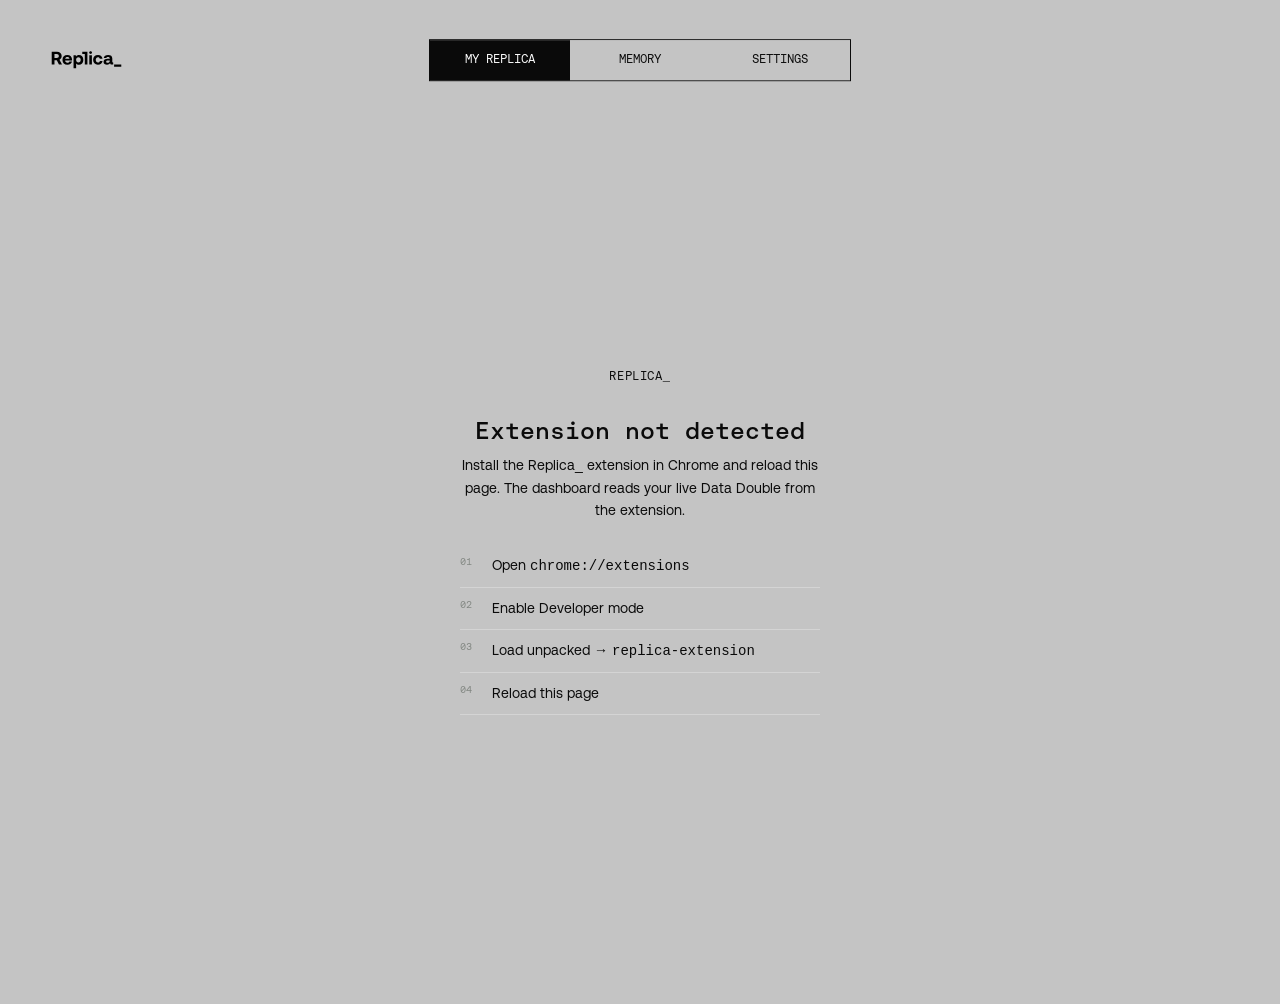
<file: replica-webapp/index.html>
<!DOCTYPE html>
<html lang="en">
<head>
<meta charset="UTF-8">
<meta name="viewport" content="width=device-width, initial-scale=1.0, viewport-fit=cover">
<title>Replica_</title>
<link rel="stylesheet" href="design-system.css">
<style>
/* ── PAGE ────────────────────────────────── */
html, body { height: 100%; }
body {
  font-family: 'Aeonik', sans-serif;
  background: var(--bg);
  color: var(--text);
  -webkit-font-smoothing: antialiased;
}

.app {
  max-width: 1440px;
  margin: 0 auto;
  min-height: 100vh;
  display: flex;
  flex-direction: column;
  position: relative;
  padding-top: var(--space-xl);
}

/* hidden until connected */
#app { display: none; flex-direction: column; flex: 1; }
#app.show { display: flex; }
#notConnected { display: none; flex-direction: column; align-items: center; justify-content: center; flex: 1; padding: 40px 24px; text-align: center; min-height: 100vh; }
#notConnected.show { display: flex; }

.screen { display: none; flex-direction: column; flex: 1; }
.screen.active { display: flex; }
.scroll {
  flex: 1;
  overflow-y: auto;
  -webkit-overflow-scrolling: touch;
  padding: 0 var(--space-2xl) var(--space-2xl);
}
.scroll::-webkit-scrollbar { display: none; }

/* ── TOP NAV (logo left in flow + tabs fixed-centered) ──────────────── */
.topnav {
  display: grid;
  grid-template-columns: 1fr auto 1fr;
  align-items: center;
  /* Bottom padding matches .app's padding-top (--space-xl) so the gap
     under the tabs equals the gap above the topnav itself. */
  padding: var(--space-md) var(--space-2xl) var(--space-xl);
}
.topnav-logo {
  justify-self: start;
  height: 24px;
  display: flex; align-items: center;
}
.topnav-logo img { height: 100%; width: auto; object-fit: contain; display: block; }
.topnav-tabs {
  position: fixed;
  /* Vertically center the tabs on the logo's center line.
     12px = half of .topnav-logo height (24px). */
  top: calc(var(--space-xl) + var(--space-md) + 12px);
  left: 50%;
  transform: translate(-50%, -50%);
  z-index: 100;
  display: flex;
  gap: 0;
  padding-left: 0;
  border: 1px solid var(--neutral-950);
}
.topnav .ds-tab {
  flex: 1 1 0;
  min-width: 140px;
  height: auto;
  padding: 12px 24px;
  margin: 0;
  border: none;
  background: var(--bg);
  color: var(--neutral-950);
  cursor: pointer;
  justify-content: center;
}
.topnav .ds-tab.is-active {
  background: var(--neutral-950);
  color: var(--color-white);
}

/* "Back" link inline button */
.back-row { padding: 8px 0 var(--space-md); }
.back-btn {
  font: var(--type-body-small);
  color: var(--text);
  display: inline-flex; align-items: center; gap: 4px;
  background: transparent; border: none; cursor: pointer; padding: 0;
}

.meta-row {
  display: grid;
  grid-template-columns: 1fr 1fr;
  font: var(--type-code-block);
  padding: 2px 0;
}
.meta-row span { color: var(--text); }

/* ── CURRENT PROFILE HERO (top of dashboard, no card) ─ */
.cp-hero {
  display: flex;
  flex-direction: column;
  gap: var(--space-sm);
  padding: var(--space-md) 0 var(--space-xl);
}
.cp-eyebrow {
  font: var(--type-sys-header);
  text-transform: uppercase;
  letter-spacing: 0.18em;
  color: var(--text);
}
.cp-sentence {
  font-family: 'Aeonik Mono', monospace;
  font-weight: 500;
  font-size: clamp(24px, 3.4vw, 44px);
  line-height: 1.25;
  letter-spacing: -0.01em;
  text-transform: uppercase;
  color: var(--text);
  /* When a vocable expands on hover, the trailing sentence text must
     reflow with it instead of overflowing the container. */
  overflow-wrap: break-word;
  word-break: break-word;
}
.cp-sentence > span { display: inline; }
.cp-sentence .cp-voc {
  cursor: pointer;
  padding: 0 4px;
  /* Let the expanded [CATEGORY: WORD] break at any point — without this,
     a long category label has no internal break opportunity and overflows
     the line at narrow widths. */
  overflow-wrap: anywhere;
  transition: background .12s, color .12s;
}
.cp-sentence .cp-voc:hover {
  background: var(--neutral-950);
  color: var(--color-white);
}
.cp-sentence .cp-voc:hover .cp-voc-word::before {
  content: attr(data-label) ": ";
}
/* Decontextualized vocable: text blinks visible/hidden (Arduino DC_BLINK_INTERVAL_MS = 800).
   Using opacity (not visibility) so the span stays clickable during the
   off-half of the cycle. */
@keyframes cp-dc-blink {
  0%, 50%      { opacity: 1; }
  50.01%, 100% { opacity: 0; }
}
.cp-sentence .cp-voc-dc {
  animation: cp-dc-blink 1.6s steps(1, end) infinite;
}

@media (max-width: 640px) {
  .cp-hero { padding: var(--space-sm) 0 var(--space-lg); }
  .cp-sentence {
    font-size: clamp(18px, 5.5vw, 26px);
    line-height: 1.3;
  }
}

/* ── DEVICE CARD (sidebar of dashboard) ───── */
.device-card {
  background: var(--surface);
  border-radius: var(--radius-sm);
  padding: var(--space-lg);
  display: flex;
  flex-direction: column;
  gap: var(--space-md);
  min-width: 0;
}
.device-head {
  display: flex;
  align-items: center;
  justify-content: space-between;
  gap: var(--space-md);
}
.device-head .eyebrow {
  font: var(--type-sys-header);
  text-transform: uppercase;
  color: var(--text);
}
.device-icon {
  width: 32px;
  height: 32px;
  flex-shrink: 0;
  display: flex;
  align-items: center;
  justify-content: center;
}
.device-icon img { width: 100%; height: 100%; object-fit: contain; display: block; }
.device-info {
  display: flex;
  flex-direction: column;
  flex: 1;
  min-width: 0;
}
.device-card .p-row { flex: 1; }

/* ── MAIN GRID (dashboard) ────────────────── */
/* Stacked layout at all widths: replica device card full-width on top,
   category grid below — same vertical structure as the tablet view. */
.dash-grid {
  display: grid;
  grid-template-columns: minmax(0, 1fr) minmax(260px, 360px);
  gap: var(--space-md);
  align-items: stretch;
}
@media (max-width: 960px) {
  .dash-grid { grid-template-columns: 1fr; }
}
.cat-grid {
  display: flex;
  flex-direction: column;
  min-width: 0;
  container-type: inline-size;
}

/* ── CATEGORY ROWS (single-card list) ──────── */
.cat-card {
  background: transparent;
  border-radius: 0;
  padding: var(--space-md) 0;
  border-top: 1px solid var(--border);
  cursor: default;
  display: grid;
  grid-template-columns: minmax(0, 1.4fr) minmax(0, 1fr) 150px 60px 60px 80px 60px 70px;
  gap: var(--space-md);
  align-items: center;
}
.cat-card:first-child { border-top: none; padding-top: 0; }
.cat-card:last-child { padding-bottom: 0; }
.cat-card.nil .cat-title { color: var(--text-mid); }
.cat-card.nil .cat-sum  { color: var(--text-mid); }

/* Column header row */
.cat-card.cat-header {
  padding-bottom: var(--space-sm);
}
.cat-card.cat-header .cat-col {
  font: var(--type-sys-meta);
  text-transform: uppercase;
  letter-spacing: 0.18em;
  color: var(--text-mid);
}

/* Per-column tweaks */
.cat-col { min-width: 0; }
.cat-col-w, .cat-col-a, .cat-col-p, .cat-col-n, .cat-col-dc {
  font: var(--type-code-block);
  color: var(--text);
}
.cat-col-dc .cat-dc-count {
  margin-top: 0;
  align-self: auto;
}

/* Progressive column hiding as the card narrows.
   Container queries respond to .cat-grid's actual width, which jumps when
   the dash-grid stacks at viewport ≤960px. */
@container (max-width: 900px) {
  .cat-card {
    grid-template-columns: minmax(0, 1.4fr) minmax(0, 1fr) 150px 60px 60px 60px;
  }
  .cat-col-p, .cat-col-dc { display: none; }
}
@container (max-width: 700px) {
  .cat-card {
    grid-template-columns: minmax(0, 1.4fr) minmax(0, 1fr) 150px 60px 60px;
  }
  .cat-col-n { display: none; }
}
@container (max-width: 540px) {
  .cat-card {
    grid-template-columns: minmax(0, 1.4fr) minmax(0, 1fr) 150px;
    gap: var(--space-sm);
  }
  .cat-col-w, .cat-col-a { display: none; }
}
@container (max-width: 380px) {
  .cat-card {
    grid-template-columns: minmax(0, 1fr) auto;
    column-gap: var(--space-sm);
    row-gap: var(--space-xs);
    align-items: start;
  }
  .cat-card .cat-col-name   { grid-column: 1; grid-row: 1; }
  .cat-card .cat-col-value  { grid-column: 1; grid-row: 2; }
  .cat-card .cat-col-status { grid-column: 2; grid-row: 1 / span 2; align-self: center; }
  .cat-card.cat-header { display: none; }
}

.cat-head {
  display: flex;
  flex-direction: column;
  align-items: flex-start;
  gap: var(--space-sm);
}
.cat-head .cat-status { align-self: flex-start; }
.cat-eyebrow {
  font: var(--type-sys-header);
  text-transform: uppercase;
  color: var(--text);
}
.cat-status {
  font: var(--type-sys-header);
  text-transform: uppercase;
  padding: 2px 12px;
  background: var(--neutral-950);
  color: var(--text-inverse);
}
.cat-status.dc { background: var(--accent-decontext); color: #fff; }
.cat-status.amp { background: var(--accent-amplify); color: var(--neutral-950); }
.cat-status.poi { background: var(--accent-poison); color: #fff; }
.cat-status.inactive { background: transparent; color: var(--neutral-700); border: 1px solid var(--neutral-700); padding: 1px 11px; }

.cat-title {
  font: var(--type-sys-header);
  text-transform: uppercase;
  color: var(--text);
}
.cat-head .cat-eyebrow {
  font: var(--type-h1);
  letter-spacing: -0.03125em;
  text-transform: uppercase;
}

.cat-sum {
  font: var(--type-body-small);
  color: var(--text);
  line-height: 1.5;
}

.cat-pills {
  display: flex;
  flex-wrap: wrap;
  gap: 6px;
}
.cat-pill {
  font: var(--type-sys-meta);
  font-size: 9px;
  text-transform: uppercase;
  letter-spacing: 0.18em;
  padding: 4px 7px;
  border: 1px solid var(--neutral-700);
  color: var(--neutral-700);
  background: transparent;
  white-space: nowrap;
}

.cat-foot {
  display: flex;
  justify-content: space-between;
  align-items: center;
  font: var(--type-sys-header);
  text-transform: uppercase;
  color: var(--text);
  margin-top: auto;
}
.cat-dc-count {
  display: inline-flex;
  align-self: flex-start;
  font: var(--type-sys-header);
  text-transform: uppercase;
  color: var(--color-white);
  background: var(--accent-decontext);
  padding: 2px 10px;
  margin-top: var(--space-xs);
}

/* ── EVENT PANEL ─────────────────────────── */
.ev-panel {
  background: var(--surface);
  border-radius: var(--radius-sm);
  padding: var(--space-lg);
  margin-top: var(--space-md);
}
.ev-eyebrow {
  font: var(--type-sys-header);
  text-transform: uppercase;
  margin-bottom: var(--space-md);
}
.ev-title {
  font: var(--type-h1);
  letter-spacing: -0.03125em;
  margin-bottom: var(--space-lg);
}
.chart {
  display: flex;
  align-items: flex-end;
  gap: 8px;
  height: 110px;
  margin-bottom: 8px;
  padding: 0 4px;
}
.bar {
  flex: 1;
  min-width: 10px;
  min-height: 4px;
  border-radius: 0;
  background: var(--text-mid);
  opacity: 0.45;
  display: flex;
  flex-direction: column-reverse; /* primo figlio = base, stack verso l'alto */
}
.bar.has-data { background: transparent; opacity: 1; }
.bar-seg { width: 100%; min-height: 2px; }
.bar-seg.poi { background: var(--accent-poison); }
.bar-seg.amp { background: var(--accent-amplify); }
.bar-seg.dc  { background: var(--accent-decontext); }

.hrs { display: flex; gap: 6px; margin-bottom: var(--space-md); }
.hr  { flex: 1; text-align: center; font: var(--type-sys-meta); color: var(--text-mid); text-transform: uppercase; letter-spacing: 0.10em; }

.leg { display: flex; gap: var(--space-lg); margin-bottom: var(--space-md); flex-wrap: wrap; }
.leg-i { display: flex; align-items: center; gap: 6px; font: var(--type-body-small); color: var(--text); }
.leg-dot { width: 10px; height: 10px; border-radius: 50%; }

/* Event log row */
.ev {
  display: grid;
  grid-template-columns: 160px 60px 1fr 80px;
  align-items: center;
  gap: var(--space-md);
  padding: var(--space-md) 0;
  border-top: 1px solid var(--border);
}
.ev:first-of-type { border-top: none; }
.ev-type {
  font: var(--type-code-block);
  font-weight: 700;
  text-transform: uppercase;
  letter-spacing: 0.02em;
  justify-self: start;
}
.ev-type.poi,
.ev-type.amp,
.ev-type.dc { color: var(--neutral-950); }
.ev-int {
  display: inline-flex;
  align-items: center;
  font: var(--type-sys-header);
  text-transform: uppercase;
  padding: 2px 9px;
  justify-self: start;
}
.ev-int.poi { background: var(--accent-poison);    color: var(--color-white); }
.ev-int.amp { background: var(--accent-amplify);   color: var(--neutral-950); }
.ev-int.dc  { background: var(--accent-decontext); color: var(--color-white); }
.ev-desc { font: var(--type-body-small); color: var(--text); }
.ev-time {
  text-align: right;
  font: var(--type-code-block);
  color: var(--text);
}
.ev-empty {
  font: var(--type-body-small);
  color: var(--text-mid);
  padding: var(--space-md) 0;
  text-align: center;
}

/* ── DETAIL SCREEN ───────────────────────── */
.detail-grid {
  display: grid;
  grid-template-columns: minmax(0, 664px) minmax(0, 664px);
  gap: var(--space-md);
}
@media (max-width: 1100px) {
  .detail-grid { grid-template-columns: 1fr; }
}
.detail-left  { display: flex; flex-direction: column; gap: var(--space-md); }
.detail-right { background: var(--surface); border-radius: var(--radius-sm); padding: var(--space-lg); }

.detail-eyebrow {
  font: var(--type-sys-header);
  text-transform: uppercase;
  margin-bottom: var(--space-md);
}
.detail-title {
  font: var(--type-h1);
  letter-spacing: -0.03125em;
}
.detail-summary {
  font: var(--type-body-small);
  margin-top: var(--space-xs);
}

/* Decontext info card */
.dc-card {
  background: var(--decontext-bg);
  border: 1px solid var(--accent-decontext);
  border-radius: var(--radius-sm);
  padding: var(--space-lg);
}
.dc-card .dc-title {
  font: var(--type-sys-header);
  text-transform: uppercase;
  color: var(--accent-decontext);
  margin-bottom: var(--space-xs);
}
.dc-card .dc-body {
  font: var(--type-body-small);
  color: var(--text);
}

/* Metrics block */
.metrics .metric-row {
  display: grid;
  grid-template-columns: 120px 1fr auto;
  gap: var(--space-md);
  padding: var(--space-md) 0;
  border-top: 1px solid var(--border);
  align-items: flex-start;
}
.metrics .metric-row:first-of-type { border-top: none; }
.metric-key {
  font: var(--type-code-block);
  font-weight: 500;
  color: var(--text);
}
.metric-desc {
  font: var(--type-body-small);
  color: var(--text);
}
.metric-val {
  font: var(--type-code-block);
  color: var(--text);
  text-align: right;
}

/* Signal entries on the right */
.signal-eyebrow {
  font: var(--type-sys-header);
  text-transform: uppercase;
  margin-bottom: var(--space-md);
}
.signal-row {
  display: grid;
  grid-template-columns: 160px 1fr 60px;
  gap: var(--space-md);
  padding: var(--space-md) 0;
  border-top: 1px solid var(--border);
}
.signal-row:first-of-type { border-top: none; }
.signal-tag {
  font: var(--type-sys-header);
  text-transform: uppercase;
  color: var(--text);
  justify-self: start;
}
.signal-tag.is-poi,
.signal-tag.is-amp,
.signal-tag.is-dc {
  display: inline-flex;
  align-items: center;
  height: 20px;
  padding: 0 12px;
}
.signal-tag.is-poi { background: var(--accent-poison);    color: var(--color-white); }
.signal-tag.is-amp { background: var(--accent-amplify);   color: var(--neutral-950); }
.signal-tag.is-dc  { background: var(--accent-decontext); color: var(--color-white); }
.signal-desc { font: var(--type-body-small); color: var(--text); min-width: 0; overflow: hidden; text-overflow: ellipsis; white-space: nowrap; }
.signal-time { font: var(--type-sys-meta); color: var(--text-mid); text-align: right; }

/* ── MEMORY / PROFILE (legacy panes) ─────── */
.body-desc { padding: 0 0 var(--space-md); font: var(--type-body-small); color: var(--text); }
.toggle {
  margin-bottom: var(--space-md);
  background: var(--neutral-950);
  display: inline-flex;
  padding: 4px;
  gap: 4px;
}
.tog {
  padding: 8px 18px;
  font: var(--type-sys-header);
  text-transform: uppercase;
  color: var(--text-mid);
  background: transparent;
  border: none;
  cursor: pointer;
}
.tog.on { background: var(--color-white); color: var(--text); }

.mem-card {
  background: var(--surface);
  border-radius: var(--radius-sm);
  padding: var(--space-lg);
  margin-bottom: var(--space-md);
}
.mem-nav { display: flex; justify-content: space-between; align-items: center; margin-bottom: var(--space-md); }
.mem-date { font: var(--type-code-block); }
.nav-btns { display: flex; gap: 8px; }
.nav-btn {
  width: 32px; height: 32px;
  background: var(--surface);
  color: var(--text);
  border: 1px solid var(--border);
  cursor: pointer;
  font: var(--type-code-block);
  transition: background .12s, color .12s;
}
.nav-btn:hover:not(:disabled) { background: var(--neutral-950); color: var(--color-white); border-color: var(--neutral-950); }
.nav-btn:disabled { opacity: .3; cursor: default; }
.dot-row { display: flex; gap: 16px; margin-bottom: var(--space-md); flex-wrap: wrap; }
.mem-sent { font: var(--type-code-block); text-transform: uppercase; line-height: 1.85; }
.mem-empty {
  font: var(--type-body-small);
  color: var(--text-mid);
  padding: var(--space-md) 0;
  text-align: center;
}

/* ── Memory hero heading ────────────────────── */
.mem-hero {
  font: var(--type-h1);
  letter-spacing: -0.03125em;
  color: var(--text);
  padding: var(--space-md) 0 var(--space-xl);
}

/* ── Save snapshot action row ───────────────── */
.mem-save {
  display: flex;
  justify-content: flex-end;
  margin-bottom: var(--space-xs);
}
/* Inline save button next to TODAY in the week-nav */
.mem-week-nav .mem-save-btn {
  padding: 6px 14px;
}
.mem-save-btn {
  flex-shrink: 0;
  background: var(--neutral-950);
  color: var(--color-white);
  border: none;
  padding: 12px 18px;
  font: var(--type-sys-header);
  text-transform: uppercase;
  cursor: pointer;
  transition: background .15s;
}
.mem-save-btn:hover { background: var(--neutral-700); }
.mem-save-btn:disabled { opacity: 0.4; cursor: default; }
.mem-save-status {
  font: var(--type-sys-meta);
  text-transform: uppercase;
  color: var(--text-mid);
  letter-spacing: 0.18em;
  min-height: 14px;
  padding: 0 var(--space-md) var(--space-md);
}
.mem-save-status.ok { color: var(--color-success); }

/* ── Week picker (calendar) ─────────────────── */
.mem-week-picker {
  background: transparent;
  border-radius: 0;
  padding: 0;
  margin-bottom: var(--space-md);
}
.mem-week-nav {
  display: flex;
  align-items: center;
  gap: var(--space-sm);
  margin-bottom: var(--space-md);
}
.mem-week-label {
  flex: 1;
  font: var(--type-code-block);
  color: var(--text);
}
.mem-week-today {
  background: transparent;
  border: 1px solid var(--neutral-700);
  color: var(--neutral-700);
  padding: 6px 12px;
  font: var(--type-sys-header);
  text-transform: uppercase;
  cursor: pointer;
}
.mem-week-today:hover { background: var(--neutral-700); color: var(--surface); }
.mem-week-days {
  display: grid;
  grid-template-columns: repeat(7, 1fr);
  gap: 6px;
}
.mem-day {
  display: flex;
  flex-direction: column;
  align-items: center;
  justify-content: center;
  gap: 4px;
  padding: var(--space-sm) 4px;
  background: var(--surface);
  border: 1px solid var(--border);
  cursor: pointer;
  color: var(--text);
  transition: background .15s, border-color .15s, color .15s;
}
.mem-day:hover { border-color: var(--neutral-700); }
.mem-day.has-snap { border-color: var(--neutral-950); }
.mem-day.is-today { background: var(--color-white); border-color: var(--neutral-950); }
.mem-day.is-selected { background: var(--neutral-950); color: var(--color-white); border-color: var(--neutral-950); }
.mem-day.is-future { opacity: 0.35; cursor: default; pointer-events: none; }
.mem-day-dow {
  font: var(--type-sys-meta);
  text-transform: uppercase;
  letter-spacing: 0.18em;
}
.mem-day-num {
  font: var(--type-h3);
  letter-spacing: -0.02em;
}

.wk-entry {
  display: flex;
  gap: var(--space-md);
  background: var(--surface);
  border-radius: var(--radius-sm);
  padding: var(--space-lg);
  margin-bottom: var(--space-md);
}
.wk-day-n { font: var(--type-h1); letter-spacing: -0.03125em; }
.wk-day-m { font: var(--type-sys-meta); text-transform: uppercase; color: var(--text-mid); margin-top: 4px; }
.wk-right { flex: 1; display: flex; flex-direction: column; gap: var(--space-sm); }
.wk-sent  { font: var(--type-code-block); text-transform: uppercase; }
.wk-dots  { display: flex; gap: var(--space-md); flex-wrap: wrap; }
.wk-del {
  align-self: flex-start;
  flex-shrink: 0;
  width: 28px; height: 28px;
  display: flex; align-items: center; justify-content: center;
  font-family: 'Aeonik Mono', monospace;
  font-size: 18px; line-height: 1;
  background: var(--neutral-950);
  color: var(--color-white);
  border: none;
  border-radius: 0;
  cursor: pointer;
  transition: background .15s;
}
.wk-del:hover { background: var(--color-error); }

.prof-stack {
  display: grid;
  grid-template-columns: repeat(2, 1fr);
  align-items: start;
  gap: var(--space-md);
}
.prof-col { display: flex; flex-direction: column; gap: var(--space-md); }
@media (max-width: 720px) { .prof-stack { grid-template-columns: 1fr; } }

/* Profile: EDIT PROFILE sits at the bottom of the Personal Information card */
#scr-profile .ds-card { display: flex; flex-direction: column; }
#scr-profile #btnEditProfile {
  margin-top: auto;
  align-self: stretch;
  text-align: center;
}
/* Static (non-interactive) variant of mem-save-btn — identical visuals */
.mem-save-btn.p-btn-static {
  pointer-events: none;
  cursor: default;
}
.card-head {
  display: flex; align-items: center; justify-content: space-between;
  gap: var(--space-md);
  margin-bottom: var(--space-md);
}
.p-edit {
  font: var(--type-code-block);
  text-align: right;
  background: transparent;
  border: 1px solid var(--neutral-950);
  padding: 4px 8px;
  width: 50%;
  color: var(--text);
  outline: none;
}
.p-edit:focus { border-color: var(--color-info); }

.p-row {
  display: flex;
  justify-content: space-between;
  align-items: center;
  padding: var(--space-sm) 0;
  border-top: 1px solid var(--border);
}
.p-row:first-of-type { border-top: none; padding-top: 0; }
.p-row:last-of-type { padding-bottom: 0; }
.p-k { font: var(--type-body-base); }
.p-v { font: var(--type-code-block); color: var(--text-mid); }

/* Pref controls — toggle switch + time input */
.pref-right { display: inline-flex; align-items: center; gap: var(--space-sm); }
.switch {
  position: relative;
  display: inline-block;
  width: 36px; height: 20px;
  flex-shrink: 0;
}
.switch input { opacity: 0; width: 0; height: 0; }
.switch .slider {
  position: absolute; inset: 0; cursor: pointer;
  background: var(--border);
  border-radius: 0;
  transition: background .18s;
}
.switch .slider::before {
  content: '';
  position: absolute; left: 2px; top: 2px;
  width: 16px; height: 16px;
  background: var(--color-white);
  border-radius: 0;
  transition: transform .18s;
}
.switch input:checked + .slider { background: var(--neutral-950); }
.switch input:checked + .slider::before { transform: translateX(16px); }
.p-time {
  font: var(--type-code-block);
  color: var(--text);
  background: transparent;
  border: 1px solid var(--neutral-950);
  padding: 4px 8px;
  cursor: pointer;
}
.p-time:focus { outline: none; border-color: var(--color-info); }
.p-time:disabled { opacity: 0.4; cursor: not-allowed; }

.leg-row {
  display: flex;
  gap: 12px;
  padding: var(--space-sm) 0;
  border-bottom: 1px solid var(--border);
  align-items: flex-start;
}
.leg-row:last-child { border-bottom: none; }
.leg-cname { font: var(--type-sys-header); text-transform: uppercase; min-width: 130px; flex-shrink: 0; }
.leg-cdesc { font: var(--type-body-small); color: var(--text); }

/* Danger-zone card: same ds-card shell + red accent border + red title/buttons */
.ds-card.dz { background: var(--surface); border: 1px solid var(--color-error); }
.dz-t { font: var(--type-sys-header); text-transform: uppercase; color: var(--color-error); margin-bottom: var(--space-md); }
.dz-row {
  display: flex;
  justify-content: space-between;
  align-items: center;
  padding: var(--space-sm) 0;
  border-top: 1px solid var(--border);
}
.dz-row:first-of-type { border-top: none; padding-top: 0; }
.dz-row:last-of-type { padding-bottom: 0; }
.dz-l { font: var(--type-body-base); }
.dz-btn {
  font: var(--type-sys-header);
  text-transform: uppercase;
  padding: 6px 14px;
  background: var(--color-error);
  border: none;
  color: var(--color-white);
  cursor: pointer;
  transition: background .15s;
}
.dz-btn:hover { background: #8A1414; }

/* info icon → modal */
.info-i {
  display: inline-flex; align-items: center; justify-content: center;
  width: 14px; height: 14px; border-radius: 0;
  background: transparent; color: var(--neutral-950);
  border: 1px solid var(--neutral-950);
  font: var(--type-sys-meta-sm); font-weight: 700;
  cursor: pointer; margin-left: 4px; vertical-align: middle;
}
.modal-ov {
  position: fixed; inset: 0; background: rgba(10,10,10,.4);
  display: none; align-items: center; justify-content: center;
  z-index: 1000; padding: 24px;
}
.modal-ov.on { display: flex; }
.modal {
  background: var(--surface);
  border-radius: var(--radius-sm);
  padding: var(--space-lg);
  max-width: 380px; width: 100%;
}
.modal-t { font: var(--type-h3); margin-bottom: var(--space-sm); }
.modal-b { font: var(--type-body-small); color: var(--text); margin-bottom: var(--space-lg); }
.modal-x {
  width: 100%; padding: 12px;
  background: var(--neutral-950); color: #fff;
  font: var(--type-sys-header);
  text-transform: uppercase;
  cursor: pointer;
}
.modal-actions { display: flex; gap: var(--space-sm); }
.modal-actions .modal-x { flex: 1; width: auto; }
.modal-cancel {
  flex: 1; padding: 12px;
  background: transparent; color: var(--neutral-950);
  border: 1px solid var(--neutral-950);
  font: var(--type-sys-header);
  text-transform: uppercase;
  cursor: pointer;
}
.modal-danger { background: var(--color-error); }
.modal-danger:hover { background: #8A1414; }

/* ── NOT CONNECTED ───────────────────────── */
.nc-logo { font: var(--type-sys-header); text-transform: uppercase; letter-spacing: 0.05em; margin-bottom: var(--space-xl); }
.nc-h { font: var(--type-h2); margin-bottom: var(--space-xs); }
.nc-p { font: var(--type-body-small); color: var(--text); line-height: 1.6; margin-bottom: var(--space-lg); max-width: 360px; }
.nc-steps { list-style: none; width: 100%; max-width: 360px; margin-bottom: var(--space-lg); }
.nc-steps li { font: var(--type-body-small); color: var(--text); padding: 10px 0; border-bottom: 1px solid var(--border); display: flex; gap: 14px; text-align: left; }
.nc-n { font: var(--type-sys-meta); color: var(--text-mid); min-width: 18px; }

/* sbar text under top nav */
.sbar { font: var(--type-sys-meta); text-transform: uppercase; color: var(--text-mid); padding: 0 0 var(--space-xs); }

.section-eyebrow {
  font: var(--type-sys-header);
  text-transform: uppercase;
  color: var(--text);
  padding: var(--space-md) 0 var(--space-sm);
}

/* ── MOBILE (≤ 640px) ──────────────────────────────── */
@media (max-width: 640px) {
  /* Page chrome — tighter spacing, leave room for the bottom tab-bar */
  .app { padding-top: var(--space-md); }
  .scroll { padding: 0 var(--space-md) 88px; }
  .topnav { padding: var(--space-sm) var(--space-md) var(--space-md); }

  /* Tabs → fixed full-width bar at the bottom */
  .topnav-tabs {
    top: auto;
    left: 0;
    right: 0;
    bottom: 0;
    transform: none;
    background: var(--bg);
    border: none;
    border-top: 1px solid var(--neutral-950);
    z-index: 100;
  }
  .topnav .ds-tab {
    flex: 1 1 0;
    min-width: 0;
    padding: 14px 8px;
  }

  /* Memory: allow the week-nav controls to wrap on narrow screens */
  .mem-week-nav { flex-wrap: wrap; }
  .mem-week-picker { padding: 0; }
  .mem-week-days { gap: 4px; }
  .mem-day { padding: var(--space-xs) 2px; }

  /* Event log: type/int/time on row 1, description spans row 2 */
  .ev {
    grid-template-columns: auto auto 1fr;
    grid-template-areas: "type int time" "desc desc desc";
    gap: var(--space-xs) var(--space-md);
  }
  .ev-type { grid-area: type; }
  .ev-int  { grid-area: int; }
  .ev-time { grid-area: time; text-align: right; }
  .ev-desc { grid-area: desc; }

  /* Profile / danger-zone rows wrap on narrow screens */
  .p-row, .dz-row { flex-wrap: wrap; gap: var(--space-xs); }

  /* Bar chart fits the viewport on mobile */
  .chart { gap: 3px; padding: 0; }
  .chart .bar { min-width: 0; }
  .hrs { gap: 3px; }
  .hr  { font-size: 9px; letter-spacing: 0.05em; }

  /* Profile: EDIT PROFILE button stretches full-width on mobile */
  #scr-profile #btnEditProfile { width: 100%; }
}
</style>
</head>
<body>
<div class="app">

  <!-- TOP NAV (logo left + centered tabs) -->
  <div class="topnav" id="topnav">
    <div class="topnav-logo"><img src="img/logo.svg" alt="Replica_"></div>
    <nav class="topnav-tabs">
      <button class="ds-tab is-active" id="nv-device"  onclick="switchTab('device')">MY REPLICA</button>
      <button class="ds-tab"            id="nv-memory"  onclick="switchTab('memory')">MEMORY</button>
      <button class="ds-tab"            id="nv-profile" onclick="switchTab('profile')">SETTINGS</button>
    </nav>
  </div>

  <!-- NOT CONNECTED -->
  <div id="notConnected">
    <div class="nc-logo">Replica_</div>
    <div class="nc-h">Extension not detected</div>
    <p class="nc-p">Install the Replica_ extension in Chrome and reload this page. The dashboard reads your live Data Double from the extension.</p>
    <ol class="nc-steps">
      <li><span class="nc-n">01</span><span>Open <code>chrome://extensions</code></span></li>
      <li><span class="nc-n">02</span><span>Enable Developer mode</span></li>
      <li><span class="nc-n">03</span><span>Load unpacked → <code>replica-extension</code></span></li>
      <li><span class="nc-n">04</span><span>Reload this page</span></li>
    </ol>
  </div>

  <!-- APP -->
  <div id="app">

    <!-- DEVICE -->
    <div class="screen active" id="scr-device">
      <div class="scroll">
        <!-- TOP: Current profile hero sentence (no card background) -->
        <div class="cp-hero">
          <div class="cp-eyebrow">CURRENT PROFILE</div>
          <div class="cp-sentence" id="currentProfileSent">Loading…</div>
        </div>

        <div class="dash-grid">
          <!-- Categories list (single card, one row per category) -->
          <div class="ds-card">
            <div class="cat-eyebrow" style="margin-bottom:var(--space-md)">CATEGORIES</div>
            <div class="cat-grid" id="catGrid"></div>
          </div>

          <!-- Device card sits next to the categories -->
          <div class="device-card">
            <div class="device-head">
              <div class="eyebrow">REPLICA_ MOD 01</div>
              <div class="device-icon"><img src="img/device_illustration.png" alt="Device"></div>
            </div>
            <div class="device-info">
              <div class="p-row"><span class="p-k">Status</span><span class="p-v" id="mStatus">Synced with device</span></div>
              <div class="p-row"><span class="p-k">Last compilation</span><span class="p-v" id="mLast">—</span></div>
              <div class="p-row"><span class="p-k">Events</span><span class="p-v" id="mPts">—</span></div>
              <div class="p-row"><span class="p-k">Pairing status</span><span class="p-v" id="mDevStatus">—</span></div>
              <div class="p-row"><span class="p-k">Device IP</span><span class="p-v" id="mDevIp">—</span></div>
            </div>
          </div>
        </div>

        <!-- Event panel -->
        <div class="ev-panel">
          <div class="ev-eyebrow">LIVE EVENT STREAM</div>
          <div class="ev-title">Actions today by hour</div>
          <div class="chart" id="bars"></div>
          <div class="hrs" id="hrs"></div>
          <div class="leg">
            <div class="leg-i"><div class="leg-dot" style="background:var(--accent-amplify)"></div>amplify</div>
            <div class="leg-i"><div class="leg-dot" style="background:var(--accent-poison)"></div>poison</div>
            <div class="leg-i"><div class="leg-dot" style="background:var(--accent-decontext)"></div>decontextualised</div>
          </div>
          <div id="evList"></div>
        </div>
      </div>
    </div>

    <!-- DETAIL -->
    <div class="screen" id="scr-detail">
      <div class="scroll">
        <div class="back-row"><button class="back-btn" onclick="goBack()">‹ Back</button></div>
        <div id="detailBody"></div>
      </div>
    </div>

    <!-- MEMORY -->
    <div class="screen" id="scr-memory">
      <div class="scroll">
        <!-- Hero description at top -->
        <h1 class="mem-hero">A static reflection of the algorithmic session. Snapshots are compiled automatically every day at <span id="memSnapTime">18:00</span>, or saved manually.</h1>

        <!-- Week picker with TODAY + SAVE TO MEMORY inline -->
        <div class="mem-week-picker">
          <div class="mem-week-nav">
            <button class="nav-btn" id="wPrev">←</button>
            <span class="mem-week-label" id="wRange">—</span>
            <button class="nav-btn" id="wNext">→</button>
            <button class="mem-week-today" id="wToday">TODAY</button>
            <button class="mem-save-btn" id="btnSaveSnap">SAVE TO MEMORY</button>
          </div>
          <div class="mem-week-days" id="wDays"></div>
        </div>

        <div class="mem-save-status" id="memSaveStatus"></div>

        <div id="wList"></div>
      </div>
    </div>

    <!-- PROFILE -->
    <div class="screen" id="scr-profile">
      <div class="scroll prof-stack">
        <div class="prof-col">
          <div class="ds-card">
            <div class="card-head">
              <div class="cat-eyebrow">PERSONAL INFORMATION</div>
            </div>
            <div class="p-row">
              <span class="p-k">Username</span>
              <span class="p-v" id="pUsername">—</span>
            </div>
            <div class="p-row">
              <span class="p-k">Paired device</span>
              <span class="p-v">Replica_ Mod 01</span>
            </div>
            <div class="p-row">
              <span class="p-k">Pairing status</span>
              <span class="p-v" id="pDevStatus">—</span>
            </div>
            <div class="p-row">
              <span class="p-k">Device IP</span>
              <span class="p-v" id="pDevIp">—</span>
            </div>
            <div class="mem-save-btn p-btn-static" id="btnEditProfile">EDIT PROFILE</div>
          </div>

          <div class="ds-card">
            <div class="cat-eyebrow" style="margin-bottom:var(--space-md)">SUBJECT IDENTIFICATION</div>
            <div class="p-row"><span class="p-k">Sessions tracked</span><span class="p-v" id="pSessions">—</span></div>
            <div class="p-row"><span class="p-k">Total data points</span><span class="p-v" id="pPoints">—</span></div>
            <div class="p-row"><span class="p-k">First seen</span><span class="p-v" id="pFirst">—</span></div>
            <div class="p-row"><span class="p-k">Amplifications</span><span class="p-v p-v-amp" id="pAmpCount">0</span></div>
            <div class="p-row"><span class="p-k">Poisonings</span><span class="p-v p-v-poi" id="pPoiCount">0</span></div>
            <div class="p-row"><span class="p-k">Decontextualisations</span><span class="p-v p-v-dc" id="pDcCount">0</span></div>
          </div>
        </div>

        <div class="prof-col">
          <div class="ds-card">
            <div class="cat-eyebrow" style="margin-bottom:var(--space-md)">DATA CATEGORIES</div>
            <div class="leg-row"><span class="leg-cname">Bio-demographic</span><span class="leg-cdesc">Age, health patterns, medical queries.</span></div>
            <div class="leg-row"><span class="leg-cname">Geographic</span><span class="leg-cdesc">IP location, commute, local intent.</span></div>
            <div class="leg-row"><span class="leg-cname">Professional</span><span class="leg-cdesc">Job role, platforms, skills.</span></div>
            <div class="leg-row"><span class="leg-cname">Economic</span><span class="leg-cdesc">Income signals, spending, risk.</span></div>
            <div class="leg-row"><span class="leg-cname">Socio-cultural</span><span class="leg-cdesc">Values, affiliations, communities.</span></div>
            <div class="leg-row"><span class="leg-cname">Psycho-beh.</span><span class="leg-cdesc">Emotional traits, habits, attention.</span></div>
          </div>

          <div class="ds-card">
            <div class="cat-eyebrow" style="margin-bottom:var(--space-md)">APP PREFERENCES</div>
            <div class="p-row">
              <span class="p-k">Decontextualisation alerts <span class="info-i" onclick="openModal('decontext')">i</span></span>
              <label class="switch"><input type="checkbox" id="prefDecontextAlerts"><span class="slider"></span></label>
            </div>
            <div class="p-row">
              <span class="p-k">Daily snapshot</span>
              <input type="time" id="prefSnapshotTime" class="p-time" value="18:00">
            </div>
          </div>

          <div class="ds-card dz">
            <div class="dz-t">⚠ Irreversible actions</div>
            <div class="dz-row"><span class="dz-l">Reset all data</span><button class="dz-btn" id="btnReset">Reset</button></div>
            <div class="dz-row"><span class="dz-l">Reset memory quotes</span><button class="dz-btn" id="btnResetSnaps">Reset</button></div>
            <div class="dz-row"><span class="dz-l">Delete all decontext. logs</span><button class="dz-btn" id="btnResetDecontext">Delete</button></div>
          </div>
        </div>
      </div>
    </div>

  </div>
</div>

<div class="modal-ov" id="modalOv" onclick="if(event.target===this)closeModal()">
  <div class="modal"><div class="modal-t" id="modalT"></div><div class="modal-b" id="modalB"></div>
  <button class="modal-x" onclick="closeModal()">Got it</button></div>
</div>

<div class="modal-ov" id="confirmOv" onclick="if(event.target===this)closeConfirm()">
  <div class="modal">
    <div class="modal-t" id="confirmT"></div>
    <div class="modal-b" id="confirmB"></div>
    <div class="modal-actions">
      <button class="modal-cancel" onclick="closeConfirm()">Cancel</button>
      <button class="modal-x modal-danger" id="confirmYes">Confirm</button>
    </div>
  </div>
</div>

<script src="app.js"></script>
</body>
</html>
</file>
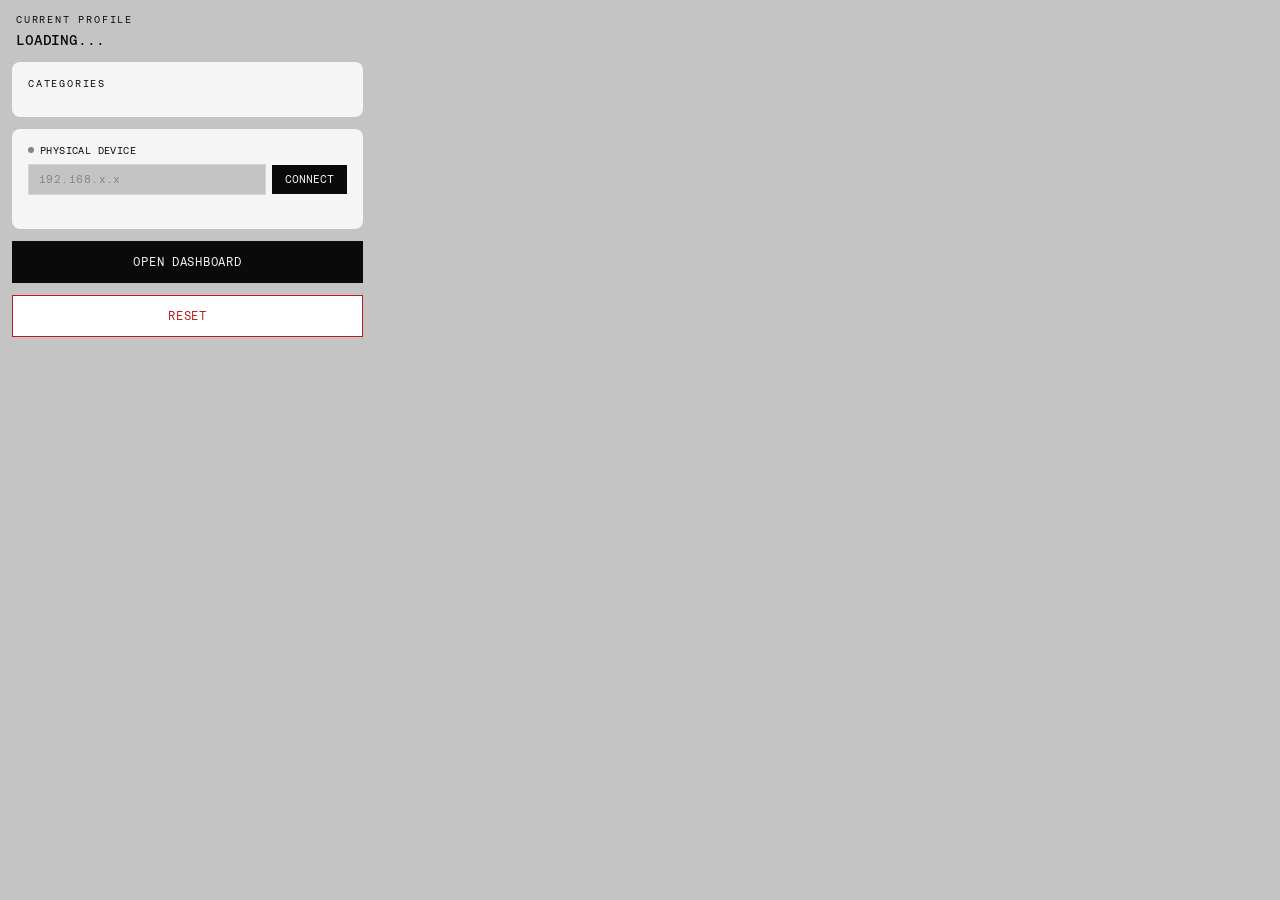
<file: replica-extension/popup.html>
<!DOCTYPE html>
<html lang="en">
<head>
  <meta charset="UTF-8">
  <title>Replica_</title>
  <style>
    @font-face { font-family:'Aeonik'; src:url('fonts/AeonikTRIAL-Regular.otf') format('opentype'); font-weight:400; }
    @font-face { font-family:'Aeonik'; src:url('fonts/AeonikTRIAL-Medium.otf') format('opentype'); font-weight:500; }
    @font-face { font-family:'Aeonik'; src:url('fonts/AeonikTRIAL-Bold.otf') format('opentype'); font-weight:700; }
    @font-face { font-family:'Aeonik Mono'; src:url('fonts/AeonikMonoTRIAL-Regular.otf') format('opentype'); font-weight:400; }
    @font-face { font-family:'Aeonik Mono'; src:url('fonts/AeonikMonoTRIAL-Medium.otf') format('opentype'); font-weight:500; }

    :root {
      /* new-style tokens */
      --neutral-50:   #F5F5F5;
      --neutral-300:  #C4C4C4;
      --neutral-700:  #404040;
      --neutral-950:  #0A0A0A;
      --color-white:  #FFFFFF;
      --color-metal:  #828782;
      --border:       #D4D4D4;
      --accent-amplify:   #1DFF5D;
      --accent-poison:    #5E1FFF;
      --accent-decontext: #FF5E1F;

      /* Semantic — UI feedback (not data state) */
      --color-error:      #B91C1C;
      --color-success:    #047857;
      --color-warning:    #B45309;
      --color-info:       #0369A1;

      --bg:       var(--neutral-300);
      --surface:  var(--neutral-50);
      --text:     var(--neutral-950);
      --text-mid: var(--color-metal);

      --radius-sm: 8px;
      --space-xs: 8px; --space-sm: 12px; --space-md: 16px; --space-lg: 24px;
    }

    *, *::before, *::after { box-sizing: border-box; margin: 0; padding: 0; }
    body { width: 375px; min-height: 480px; background: var(--bg); font-family: 'Aeonik', sans-serif; font-size: 14px; -webkit-font-smoothing: antialiased; color: var(--text); padding: var(--space-sm); }

    /* topnav (logo + tabs) */
    .topnav { display: flex; align-items: center; gap: 0; margin-bottom: var(--space-sm); }
    .topnav-logo {
      width: 32px; height: 32px;
      background: var(--neutral-950); color: var(--neutral-50);
      display: flex; align-items: center; justify-content: center;
      font-family: 'Aeonik Mono', monospace; font-weight: 700; font-size: 14px;
    }
    .tab {
      --cut: 16px;
      height: 32px; padding: 0 18px;
      font-family: 'Aeonik Mono', monospace; font-size: 11px; text-transform: uppercase;
      background: var(--color-white); color: var(--neutral-950);
      clip-path: polygon(
        var(--cut) 0,
        100% 0,
        100% calc(100% - var(--cut)),
        calc(100% - var(--cut)) 100%,
        0 100%,
        0 var(--cut)
      );
      margin-left: calc(var(--cut) * -1);
      display: inline-flex; align-items: center;
    }
    .tab:first-of-type { margin-left: 0; }
    .tab.is-active {
      background: var(--neutral-950);
      color: var(--color-white);
      position: relative;
      z-index: 1;
    }
    .live { margin-left: auto; display: flex; align-items: center; gap: 5px; font-family: 'Aeonik Mono', monospace; font-size: 10px; letter-spacing: 0.04em; color: var(--text); text-transform: uppercase; }
    .live-dot { width: 6px; height: 6px; border-radius: 50%; background: var(--accent-amplify); animation: pulse 2.2s ease-in-out infinite; }
    .live-dot.alert { background: var(--accent-decontext); animation: none; }
    @keyframes pulse { 0%,100%{opacity:1} 50%{opacity:0.2} }

    /* current profile hero (no card — webapp cp-hero style) */
    .cp-hero {
      display: flex;
      flex-direction: column;
      gap: 6px;
      padding: 2px 4px var(--space-sm);
    }
    .cp-eyebrow {
      font-family: 'Aeonik Mono', monospace;
      font-size: 10px;
      text-transform: uppercase;
      letter-spacing: 0.18em;
      color: var(--text);
    }
    .cp-sentence {
      font-family: 'Aeonik Mono', monospace;
      font-weight: 500;
      font-size: 14px;
      line-height: 1.35;
      letter-spacing: -0.01em;
      text-transform: uppercase;
      color: var(--text);
      overflow-wrap: break-word;
      word-break: break-word;
    }
    .cp-sentence > span { display: inline; }
    .cp-sentence .cp-voc {
      cursor: pointer;
      padding: 0 3px;
      overflow-wrap: anywhere;
      transition: background .12s, color .12s;
    }
    .cp-sentence .cp-voc:hover {
      background: var(--neutral-950);
      color: var(--color-white);
    }
    .cp-sentence .cp-voc:hover .cp-voc-word::before {
      content: attr(data-label) ": ";
    }
    @keyframes cp-dc-blink {
      0%, 50%      { opacity: 1; }
      50.01%, 100% { opacity: 0; }
    }
    .cp-sentence .cp-voc-dc {
      animation: cp-dc-blink 1.6s steps(1, end) infinite;
    }

    /* CATEGORIES — single card with row-per-cat (webapp ds-card style) */
    .ds-card {
      background: var(--surface);
      border-radius: var(--radius-sm);
      padding: var(--space-md);
    }
    .cat-eyebrow {
      font-family: 'Aeonik Mono', monospace;
      font-size: 10px;
      text-transform: uppercase;
      letter-spacing: 0.18em;
      color: var(--text);
    }
    .cat-grid {
      display: flex;
      flex-direction: column;
      min-width: 0;
      margin-top: var(--space-sm);
    }
    .cat-card {
      background: transparent;
      border-radius: 0;
      padding: 10px 0;
      border-top: 1px solid var(--border);
      cursor: pointer;
      display: grid;
      grid-template-columns: minmax(0, 1fr) auto;
      column-gap: var(--space-sm);
      row-gap: var(--space-xs);
      align-items: start;
      transition: opacity .1s;
    }
    .cat-card:first-child { border-top: none; padding-top: 0; }
    .cat-card:last-child { padding-bottom: 0; }
    .cat-card:active { opacity: 0.85; }
    .cat-card.nil { cursor: default; }
    .cat-card.nil .cat-title { color: var(--text-mid); }
    .cat-col { min-width: 0; }
    .cat-col-name   { grid-column: 1; grid-row: 1; }
    .cat-col-value  { grid-column: 1; grid-row: 2; }
    .cat-col-status { grid-column: 2; grid-row: 1 / span 2; align-self: center; }
    .cat-title {
      font-family: 'Aeonik Mono', monospace;
      font-weight: 500;
      font-size: 18px;
      line-height: 1.2;
      letter-spacing: -0.02em;
      color: var(--text);
    }
    .cat-status {
      display: inline-flex;
      align-items: center;
      font-family: 'Aeonik Mono', monospace;
      font-size: 10px;
      text-transform: uppercase;
      padding: 2px 10px;
      background: var(--neutral-950);
      color: var(--neutral-50);
    }
    .cat-status.dc  { background: var(--accent-decontext); color: #fff; }
    .cat-status.amp { background: var(--accent-amplify);   color: var(--neutral-950); }
    .cat-status.poi { background: var(--accent-poison);    color: #fff; }
    .cat-status.inactive {
      background: transparent;
      color: var(--neutral-700);
      border: 1px solid var(--neutral-700);
      padding: 1px 9px;
    }

    /* arduino panel */
    .ard-panel {
      background: var(--surface);
      border-radius: var(--radius-sm);
      padding: var(--space-md);
      margin-top: var(--space-sm);
    }
    .ard-label { font-family: 'Aeonik Mono', monospace; font-size: 10px; letter-spacing: 0.04em; text-transform: uppercase; color: var(--text); margin-bottom: var(--space-xs); display: flex; align-items: center; gap: 6px; }
    .ard-dot { width: 6px; height: 6px; border-radius: 50%; background: var(--text-mid); flex-shrink: 0; }
    .ard-dot.on  { background: var(--color-success); }
    .ard-dot.err { background: var(--color-error); }
    .ard-row { display: flex; gap: 6px; align-items: center; }
    .ard-input { flex: 1; font-family: 'Aeonik Mono', monospace; font-size: 11px; background: var(--bg); border: 1px solid var(--border); border-radius: 0; padding: 8px 10px; color: var(--text); outline: none; letter-spacing: 0.04em; }
    .ard-input::placeholder { color: var(--text-mid); }
    .ard-btn { font-family: 'Aeonik Mono', monospace; font-size: 11px; text-transform: uppercase; background: var(--neutral-950); color: var(--neutral-50); border: none; border-radius: 0; padding: 8px 13px; cursor: pointer; white-space: nowrap; transition: opacity .1s; }
    .ard-btn:active { opacity: 0.7; }
    .ard-btn.connected { background: var(--bg); color: var(--text-mid); border: 1px solid var(--border); }
    .ard-status { font-family: 'Aeonik Mono', monospace; font-size: 10px; letter-spacing: 0.04em; text-transform: uppercase; margin-top: 6px; min-height: 12px; }
    .ard-status.ok  { color: var(--color-success); }
    .ard-status.err { color: var(--color-error); }
    .ard-status.mid { color: var(--text-mid); }

    /* primary action button */
    .btn-primary {
      display: block;
      width: 100%;
      margin-top: var(--space-sm);
      background: var(--neutral-950);
      color: var(--neutral-50);
      font-family: 'Aeonik Mono', monospace;
      font-size: 12px;
      letter-spacing: 0.06em;
      text-transform: uppercase;
      padding: 14px 16px;
      border: none;
      border-radius: 0;
      cursor: pointer;
      transition: opacity .1s;
    }
    .btn-primary:hover  { opacity: 0.92; }
    .btn-primary:active { opacity: 0.82; }

    /* disruptive (destructive) — secondary outline variant */
    .btn-danger {
      display: block;
      width: 100%;
      margin-top: var(--space-sm);
      background: var(--color-white);
      color: var(--color-error);
      font-family: 'Aeonik Mono', monospace;
      font-size: 12px;
      letter-spacing: 0.06em;
      text-transform: uppercase;
      padding: 13px 16px; /* 1px less to compensate for the border */
      border: 1px solid var(--color-error);
      border-radius: 0;
      cursor: pointer;
      transition: background .12s, color .12s;
    }
    .btn-danger:hover  { background: var(--color-error); color: var(--color-white); }
    .btn-danger:active { background: #8A1414; border-color: #8A1414; color: var(--color-white); }
  </style>
</head>
<body>

  <div class="cp-hero">
    <div class="cp-eyebrow">CURRENT PROFILE</div>
    <div class="cp-sentence" id="sentenceEl">Loading...</div>
  </div>

  <div class="ds-card">
    <div class="cat-eyebrow">CATEGORIES</div>
    <div class="cat-grid" id="catGrid"></div>
  </div>

  <div class="ard-panel">
    <div class="ard-label">
      <div class="ard-dot" id="ardDot"></div>
      PHYSICAL DEVICE
    </div>
    <div class="ard-row">
      <input class="ard-input" id="ardIp" type="text" placeholder="192.168.x.x" maxlength="15" spellcheck="false">
      <button class="ard-btn" id="ardBtn">Connect</button>
    </div>
    <div class="ard-status mid" id="ardStatus"></div>
  </div>

  <button class="btn-primary" id="btnDash">Open Dashboard</button>
  <button class="btn-danger"  id="btnReset">Reset</button>

  <script src="popup.js"></script>
</body>
</html>
</file>
<file: replica-webapp/design-system.css>
/* ═══════════════════════════════════════════════
   REPLICA_ — Design System
   Aligned to Figma "new-style" section
   (file: product-ui · CPUfxfrzfCAbRAGqeuyZNK)
   ═══════════════════════════════════════════════ */

/* ── @font-face ──────────────────────────────── */

@font-face {
  font-family: 'Aeonik';
  src: url('fonts/AeonikTRIAL-Light.otf') format('opentype');
  font-weight: 300; font-style: normal; font-display: swap;
}
@font-face {
  font-family: 'Aeonik';
  src: url('fonts/AeonikTRIAL-Regular.otf') format('opentype');
  font-weight: 400; font-style: normal; font-display: swap;
}
@font-face {
  font-family: 'Aeonik';
  src: url('fonts/AeonikTRIAL-Medium.otf') format('opentype');
  font-weight: 500; font-style: normal; font-display: swap;
}
@font-face {
  font-family: 'Aeonik';
  src: url('fonts/AeonikTRIAL-SemiBold.otf') format('opentype');
  font-weight: 600; font-style: normal; font-display: swap;
}
@font-face {
  font-family: 'Aeonik';
  src: url('fonts/AeonikTRIAL-Bold.otf') format('opentype');
  font-weight: 700; font-style: normal; font-display: swap;
}
@font-face {
  font-family: 'Aeonik';
  src: url('fonts/AeonikTRIAL-Black.otf') format('opentype');
  font-weight: 900; font-style: normal; font-display: swap;
}

@font-face {
  font-family: 'Aeonik Mono';
  src: url('fonts/AeonikMonoTRIAL-Light.otf') format('opentype');
  font-weight: 300; font-style: normal; font-display: swap;
}
@font-face {
  font-family: 'Aeonik Mono';
  src: url('fonts/AeonikMonoTRIAL-Regular.otf') format('opentype');
  font-weight: 400; font-style: normal; font-display: swap;
}
@font-face {
  font-family: 'Aeonik Mono';
  src: url('fonts/AeonikMonoTRIAL-Medium.otf') format('opentype');
  font-weight: 500; font-style: normal; font-display: swap;
}
@font-face {
  font-family: 'Aeonik Mono';
  src: url('fonts/AeonikMonoTRIAL-SemiBold.otf') format('opentype');
  font-weight: 600; font-style: normal; font-display: swap;
}
@font-face {
  font-family: 'Aeonik Mono';
  src: url('fonts/AeonikMonoTRIAL-Bold.otf') format('opentype');
  font-weight: 700; font-style: normal; font-display: swap;
}

/* ── Color tokens ────────────────────────────── */

:root {
  /* Neutral scale (Figma) */
  --neutral-50:         #F5F5F5;   /* bg/surface — cards */
  --neutral-300:        #C4C4C4;   /* bg/canvas  — page background */
  --neutral-700:        #404040;
  --neutral-950:        #0A0A0A;   /* text/primary */

  --color-white:        #FFFFFF;
  --color-surface-soft: #E6E8E6;   /* legacy neutral/10 */
  --color-metal:        #828782;   /* secondary text, placeholders */
  --color-black:        #0A0A0A;
  --border-default:     #D4D4D4;

  /* Accent (data states) */
  --color-green:        #1DFF5D;
  --color-purple:       #5E1FFF;
  --color-orange:       #FF5E1F;
  --brand-orange-100:   #FFF0E8;

  /* Semantic aliases (new-style) */
  --bg:                 var(--neutral-300);   /* page bg */
  --surface:            var(--neutral-50);    /* card bg */
  --surface-inverse:    var(--neutral-950);
  --border:             var(--border-default);
  --text:               var(--neutral-950);
  --text-inverse:       var(--neutral-50);
  --text-mid:           var(--color-metal);
  --text-dim:           #B0B2B0;

  --accent-amplify:     var(--color-green);
  --accent-poison:      var(--color-purple);
  --accent-decontext:   var(--color-orange);

  --amplify-bg:         rgba(29,255,93,0.10);
  --poison-bg:          #EFE8FF;
  --decontext-bg:       var(--brand-orange-100);
  --decontext-border:   rgba(255,94,31,0.25);

  /* Semantic — UI feedback (not data state) */
  --color-error:        #B91C1C;
  --color-success:      #047857;
  --color-warning:      #B45309;
  --color-info:         #0369A1;
  --error-bg:           #FECACA;

  /* Spacing scale (Figma space tokens) */
  --space-2xs:  4px;
  --space-xs:   8px;
  --space-sm:  12px;
  --space-md:  16px;
  --space-lg:  24px;
  --space-xl:  32px;
  --space-2xl: 48px;

  /* Radii (Figma radius tokens) */
  --radius-zero: 0;
  --radius-sm:   8px;   /* default card radius in new-style */
  --radius-pill: 999px;

  /* Border stroke */
  --stroke: 1px;
}

/* ── Typography tokens ───────────────────────── */
/* In new-style, headings use Aeonik Mono Medium */

:root {
  /* Display (kept for legacy) */
  --type-display-hero:        700 64px/1.10 'Aeonik', sans-serif;
  --type-display-data-large:  400 56px/1.10 'Aeonik Mono', monospace;

  /* Heading — Aeonik Mono */
  --type-h1:  500 32px/1.20 'Aeonik Mono', monospace;     /* letter-spacing -1px */
  --type-h2:  500 24px/1.25 'Aeonik Mono', monospace;
  --type-h3:  500 18px/1.30 'Aeonik Mono', monospace;

  /* Body — Aeonik sans */
  --type-body-large:  400 18px/1.50 'Aeonik', sans-serif;
  --type-body-base:   400 16px/1.50 'Aeonik', sans-serif;
  --type-body-small:  400 14px/1.50 'Aeonik', sans-serif;

  /* System (Aeonik Mono) */
  --type-code-block:   400 14px/1.50 'Aeonik Mono', monospace;
  --type-sys-header:   400 12px/1.30 'Aeonik Mono', monospace;
  --type-sys-meta:     400 10px/1.30 'Aeonik Mono', monospace;   /* uppercase */
  --type-sys-meta-sm:  400  8px/1.30 'Aeonik Mono', monospace;   /* uppercase */
}

/* ── Utility classes ─────────────────────────── */

.type-display-hero       { font: var(--type-display-hero); }
.type-display-data-large { font: var(--type-display-data-large); }
.type-h1                 { font: var(--type-h1); letter-spacing: -0.03125em; }
.type-h2                 { font: var(--type-h2); }
.type-h3                 { font: var(--type-h3); }
.type-body-large         { font: var(--type-body-large); }
.type-body-base          { font: var(--type-body-base); }
.type-body-small         { font: var(--type-body-small); }
.type-code-block         { font: var(--type-code-block); }
.type-sys-header         { font: var(--type-sys-header); text-transform: uppercase; letter-spacing: 0.00em; }
.type-sys-meta           { font: var(--type-sys-meta);   text-transform: uppercase; letter-spacing: 0.20em; }
.type-sys-meta-sm        { font: var(--type-sys-meta-sm); text-transform: uppercase; letter-spacing: 0.20em; }

/* ── Reset & base ────────────────────────────── */

*, *::before, *::after { box-sizing: border-box; margin: 0; padding: 0; }
button { font-family: inherit; cursor: pointer; border: none; background: none; -webkit-tap-highlight-color: transparent; }

/* ── Reusable atoms (new-style) ──────────────── */

/* Card surface — the box used everywhere */
.ds-card {
  background: var(--surface);
  border-radius: var(--radius-sm);
  padding: var(--space-lg);
}

/* CATEGORY / META eyebrow label */
.ds-eyebrow {
  font: var(--type-sys-header);
  text-transform: uppercase;
  letter-spacing: 0.00em;
  color: var(--text);
}

/* STATUS chip (dark by default) */
.ds-status {
  display: inline-flex;
  align-items: center;
  font: var(--type-sys-header);
  text-transform: uppercase;
  letter-spacing: 0.00em;
  padding: 2px 10px;
  border-radius: var(--radius-zero);
  background: var(--neutral-950);
  color: var(--text-inverse);
}
.ds-status.is-poison    { background: var(--accent-poison);    color: var(--color-white); }
.ds-status.is-amplify   { background: var(--accent-amplify);   color: var(--neutral-950); }
.ds-status.is-decontext { background: var(--accent-decontext); color: var(--color-white); }

/* Metric pill — rectangle outline with mono label */
.ds-pill {
  display: inline-flex;
  align-items: center;
  font: var(--type-sys-meta);
  text-transform: uppercase;
  letter-spacing: 0.20em;
  padding: 6px 10px;
  border: var(--stroke) solid var(--border);
  border-radius: var(--radius-zero);
  color: var(--text);
  background: transparent;
}

/* Navbar tab — rectangle with 45° diagonal cuts at top-left and bottom-right.
   Cut size equals half the tab height so the diagonal is true 45°.
   Tabs interlock with no gap (margin-left = -cut). */
.ds-tab {
  display: inline-flex;
  align-items: center;
  height: 40px;
  padding: 0 24px;
  font: var(--type-sys-header);
  text-transform: uppercase;
  /* default (non-selected) = primary button: dark filled */
  background: var(--neutral-950);
  color: var(--color-white);
}
/* selected = secondary button: light surface, dark text */
.ds-tab.is-active { background: var(--color-white); color: var(--neutral-950); }

/* ── Logo ────────────────────────────────────── */

.replica-logo {
  display: block;
  height: 20px;
  width: auto;
}
.replica-logo.on-dark { filter: invert(1); }
</file>
